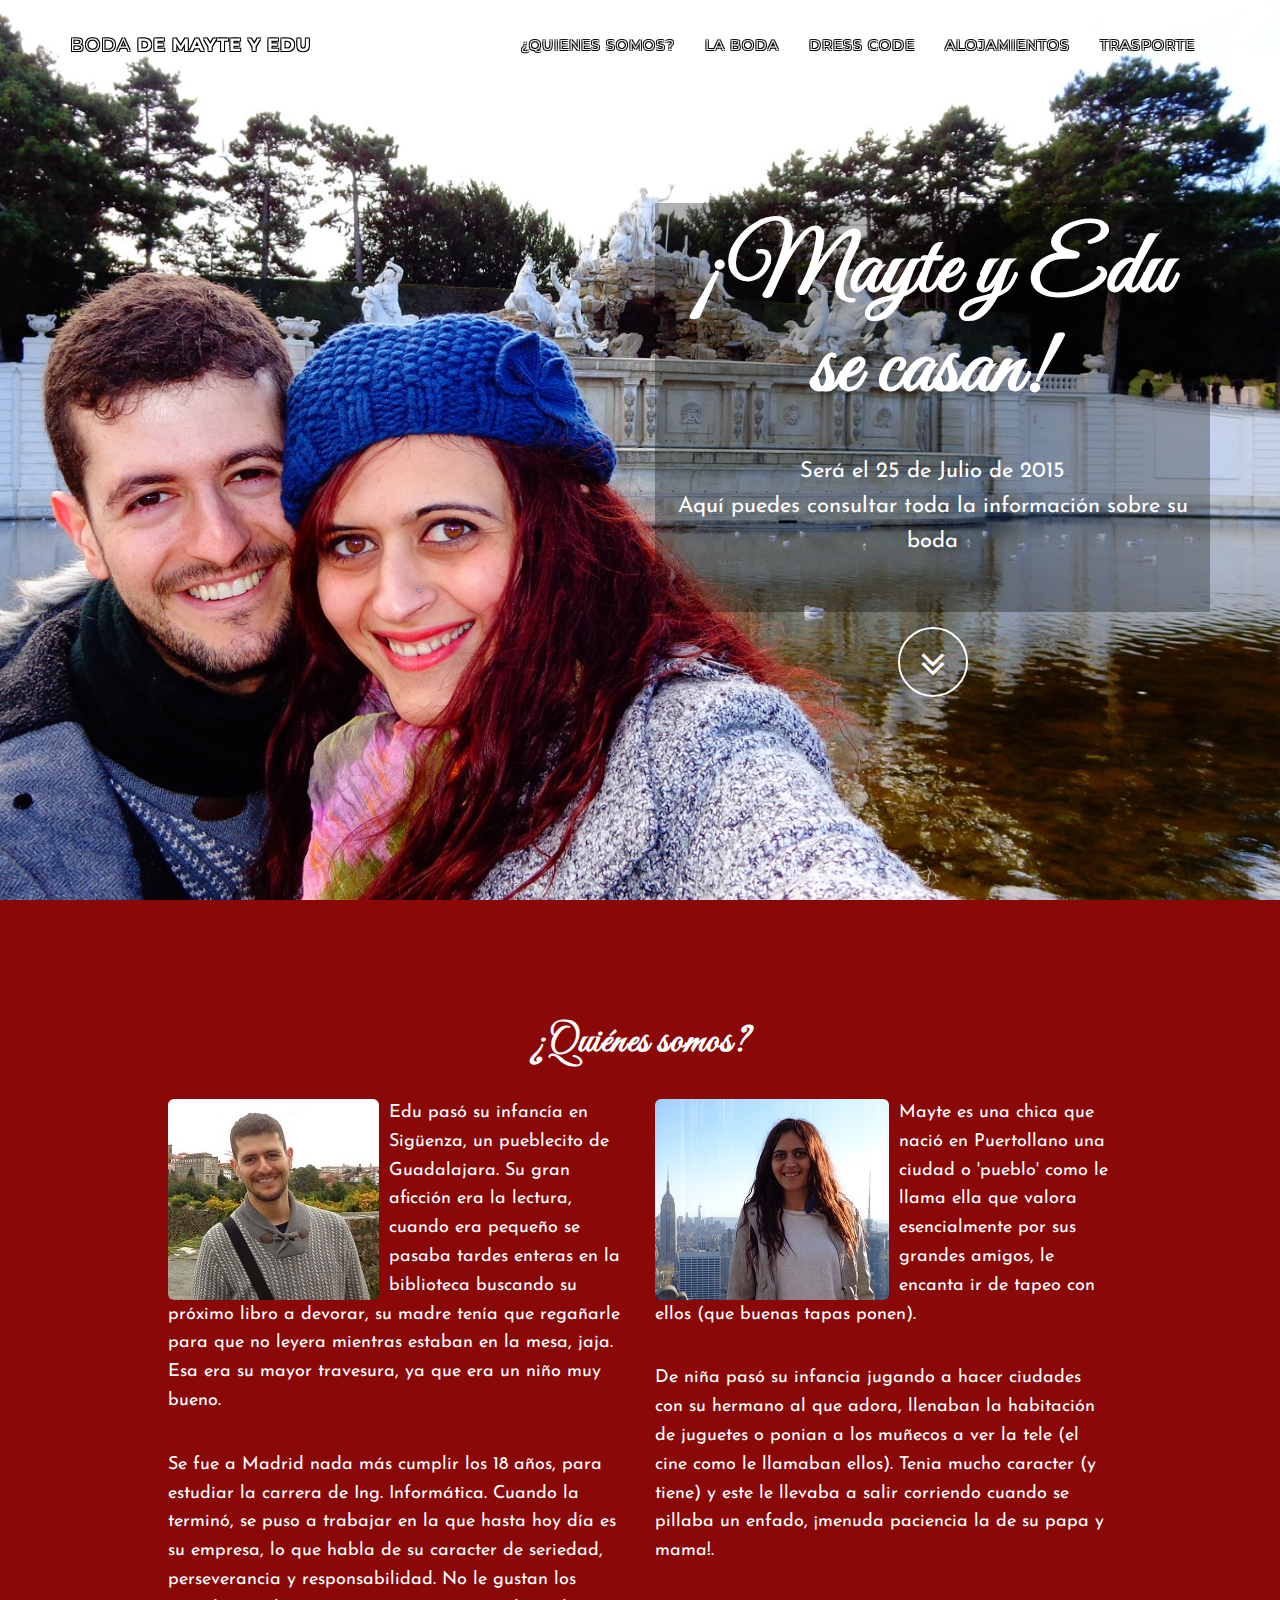
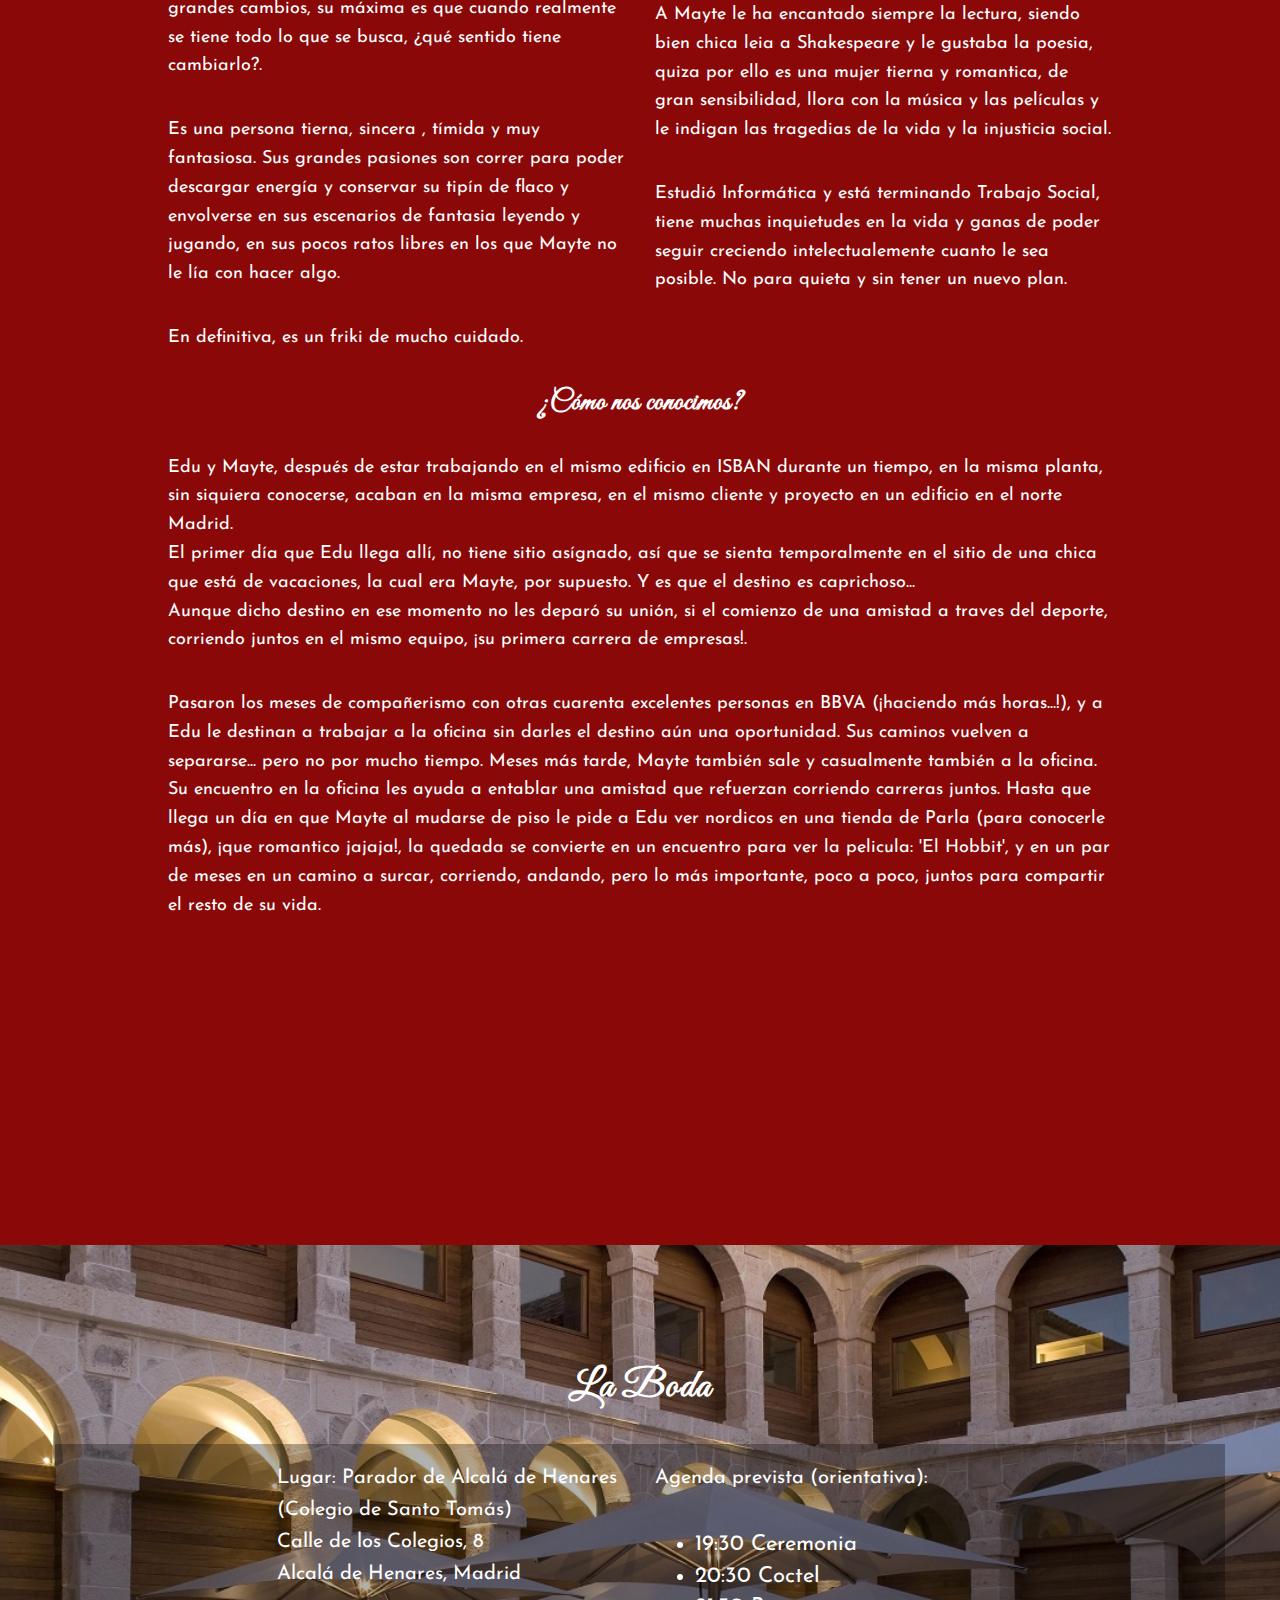
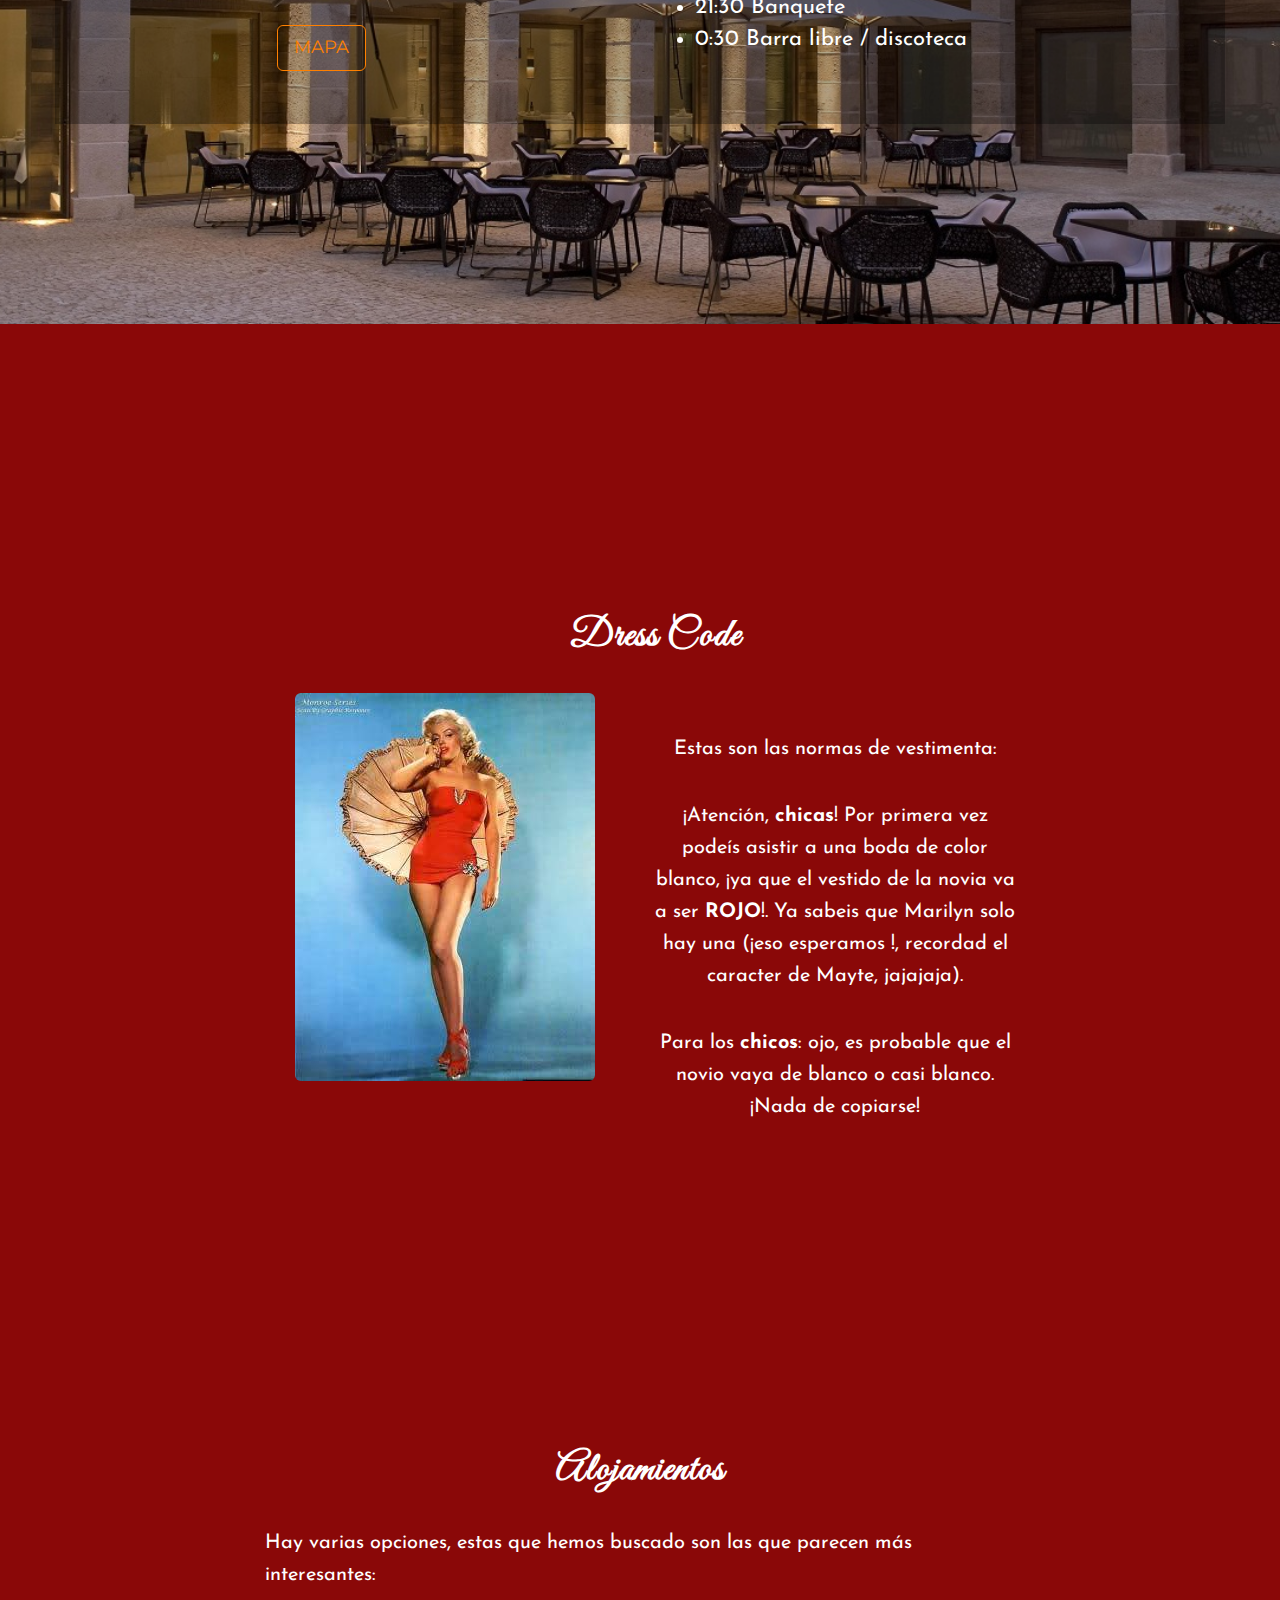
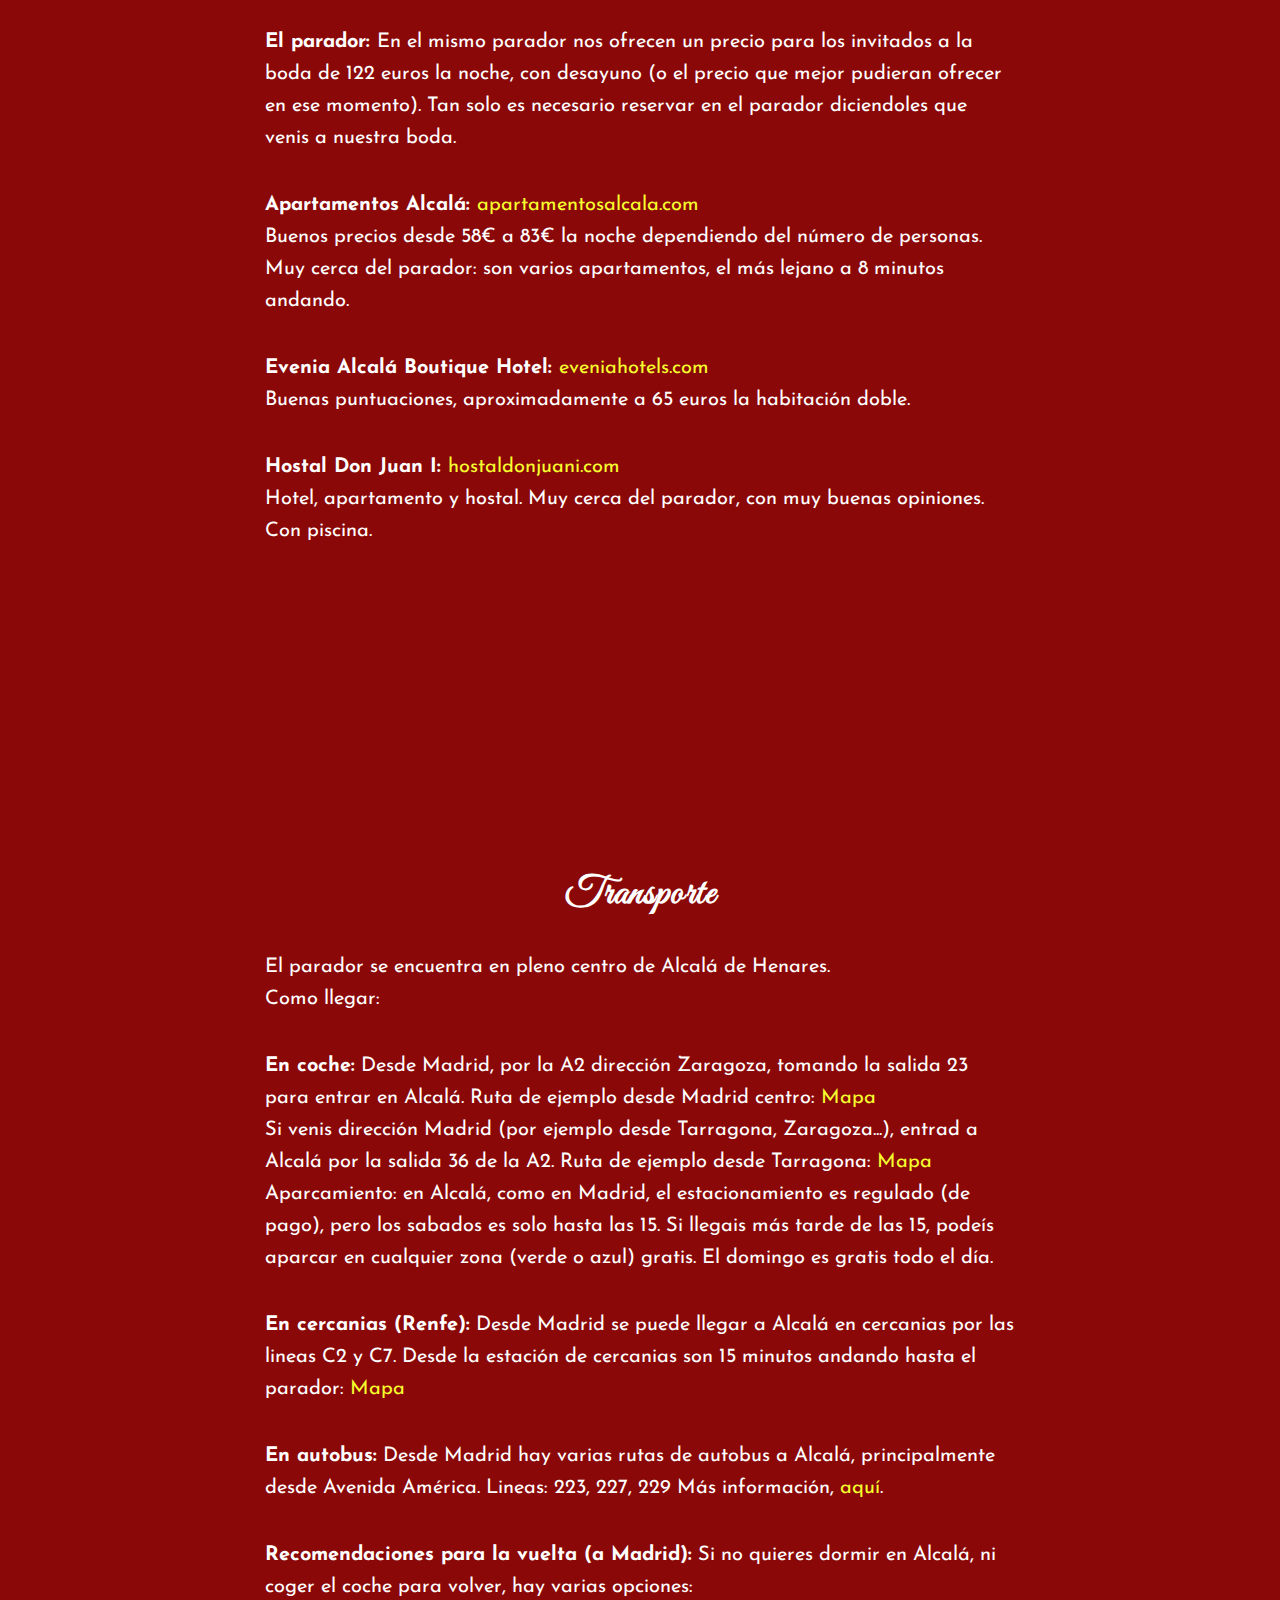
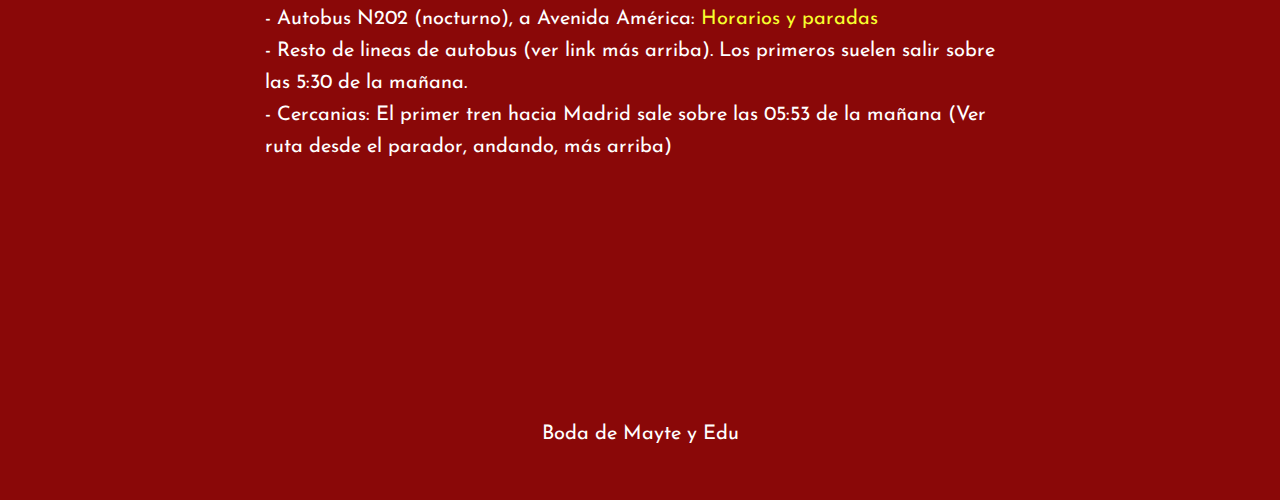
<file: index.html>
<!DOCTYPE html>
<html lang="es">
    <head>
        <meta charset="utf-8">
        <meta http-equiv="X-UA-Compatible" content="IE=edge">
        <meta name="viewport" content="width=device-width, initial-scale=1">
        <meta name="description" content="Web de la boda de Mayte y Edu. Aquí encontrarás toda la información sobre su boda :)">
        <meta name="author" content="Mayte y Edu">
        <title>La boda de Mayte y Edu</title>
        <!-- Bootstrap Core CSS -->
        <link href="css/bootstrap.min.css" rel="stylesheet">
        <!-- Custom CSS -->
        <link href="css/grayscale.css" rel="stylesheet">
        <!-- Custom Fonts -->
        <link href="font-awesome-4.1.0/css/font-awesome.min.css" rel="stylesheet" type="text/css">
        <link href="http://fonts.googleapis.com/css?family=Great+Vibes" rel="stylesheet" type="text/css">
        <link href="http://fonts.googleapis.com/css?family=Josefin+Sans" rel="stylesheet" type="text/css">
        <link href="http://fonts.googleapis.com/css?family=Lora:400,700,400italic,700italic" rel="stylesheet" type="text/css">
        <link href="http://fonts.googleapis.com/css?family=Montserrat:400,700" rel="stylesheet" type="text/css">
        <!-- HTML5 Shim and Respond.js IE8 support of HTML5 elements and media queries -->
        <!-- WARNING: Respond.js doesn't work if you view the page via file:// -->
        <!--[if lt IE 9]>
        <script src="https://oss.maxcdn.com/libs/html5shiv/3.7.0/html5shiv.js"></script>
        <script src="https://oss.maxcdn.com/libs/respond.js/1.4.2/respond.min.js"></script>
        <![endif]-->
    </head>
    <body id="page-top" data-spy="scroll" data-target=".navbar-fixed-top">
        <!-- Navigation -->
        <nav class="navbar navbar-custom navbar-fixed-top" role="navigation">
            <div class="container">
                <div class="navbar-header">
                    <button type="button" class="navbar-toggle" data-toggle="collapse" data-target=".navbar-main-collapse">
                    <i class="fa fa-bars"></i>
                    </button>
                    <a class="navbar-brand page-scroll" href="#page-top">
                        <span class="light">Boda</span> de Mayte y Edu
                    </a>
                </div>
                <!-- Collect the nav links, forms, and other content for toggling -->
                <div class="collapse navbar-collapse navbar-right navbar-main-collapse">
                    <ul class="nav navbar-nav">
                        <!-- Hidden li included to remove active class from about link when scrolled up past about section -->
                        <li class="hidden">
                            <a href="#page-top"></a>
                        </li>
                        <li>
                            <a class="page-scroll" href="#who">&#191;Quienes somos?</a>
                        </li>
                        <li>
                            <a class="page-scroll" href="#wedding">La boda</a>
                        </li>
                        <li>
                            <a class="page-scroll" href="#dresscode">Dress Code</a>
                        </li>
                        <li>
                            <a class="page-scroll" href="#hotels">Alojamientos</a>
                        </li>
                        <li>
                            <a class="page-scroll" href="#transport">Trasporte</a>
                        </li>
                    </ul>
                </div>
                <!-- /.navbar-collapse -->
            </div>
            <!-- /.container -->
        </nav>
        <!-- Intro Header -->
        <header class="intro">
            <div class="intro-body">
                <div class="container">
                    <div class="row">
                        <div class="col-md-6 col-md-offset-6">
                            <div class="opac">
                                <h1 class="brand-heading">&#161;Mayte y Edu se casan!</h1>
                                <p class="intro-text">Ser&aacute; el 25 de Julio de 2015<br>Aqu&iacute; puedes consultar toda la informaci&oacute;n sobre su boda</p>
                            </div>
                            <a href="#who" class="btn btn-circle page-scroll">
                                <i class="fa fa-angle-double-down animated"></i>
                            </a>
                        </div>
                    </div>
                </div>
            </div>
        </header>
        <!-- Who Section -->
        <section id="who" class="container content-section text-center">
            <div class="row">
                <div class="col-lg-8 col-lg-offset-2">
                    <h2>&#191;Qui&eacute;nes somos?</h2>
                </div>
            </div>
            <div class="row">
                <div class="col-lg-5 col-lg-offset-1 text-left">
                    <img src="img/eduPic.jpg" class="img-rounded left-block" alt="Edu" style='float:left;width:211px;height:201px; margin-right:10px;' />
                    <p class="p-little">Edu pas&oacute; su infanc&iacute;a en Sigüenza, un pueblecito de Guadalajara. Su gran aficci&oacute;n era la lectura, cuando era peque&ntilde;o se pasaba tardes enteras en la biblioteca buscando su pr&oacute;ximo libro a devorar, su madre ten&iacute;a que rega&ntilde;arle para que no leyera mientras estaban en la mesa, jaja. Esa era su mayor travesura, ya que era un ni&ntilde;o muy bueno.
                    </p>
                    <p class="p-little">
                    Se fue a Madrid nada m&aacute;s cumplir los 18 a&ntilde;os, para estudiar la carrera de Ing. Inform&aacute;tica. Cuando la termin&oacute;, se puso a trabajar en la que hasta hoy d&iacute;a es su empresa, lo que habla de su caracter de seriedad, perseverancia y responsabilidad.
                    No le gustan los grandes cambios, su m&aacute;xima es que cuando realmente se tiene todo lo que se busca, &#191;qu&eacute; sentido tiene cambiarlo?.
                    </p>
                    <p class="p-little">
                    Es una persona tierna, sincera , t&iacute;mida y muy fantasiosa. Sus grandes pasiones son correr para poder descargar energ&iacute;a y conservar su tip&iacute;n de flaco y envolverse en sus escenarios de fantasia leyendo y jugando, en sus pocos ratos libres en los que Mayte no le l&iacute;a con hacer algo.
                    </p>
                    <p class="p-little">
                    En definitiva, es un friki de mucho cuidado.
                    </p>
                </div>
                <div class="col-lg-5 text-left">
                    <img src="img/maytePic.jpg" class="img-rounded left-block" alt="Mayte" style='float:left;width:234px;height:201px; margin-right:10px;' />
                    <p class="p-little">Mayte es una chica que naci&oacute; en Puertollano una ciudad o 'pueblo' como le llama ella que valora esencialmente por sus grandes amigos, le encanta ir de tapeo con ellos (que buenas tapas ponen).
                    </p>
                    <p class="p-little">
                    De ni&ntilde;a pas&oacute; su infancia jugando a hacer ciudades con su hermano al que adora, llenaban la habitaci&oacute;n de juguetes o ponian a los mu&ntilde;ecos a ver la tele (el cine como le llamaban ellos). Tenia mucho caracter (y tiene) y este le llevaba a salir corriendo cuando se pillaba un enfado, &#161;menuda paciencia la de su papa y mama!.
                    </p>
                    <p class="p-little">
                    A Mayte le ha encantado siempre la lectura, siendo bien chica leia a Shakespeare y le gustaba la poesia, quiza por ello es una mujer tierna y romantica, de gran sensibilidad, llora con la m&uacute;sica y las pel&iacute;culas y le indigan las tragedias de la vida y la injusticia social.
                    </p>
                    <p class="p-little">
                    Estudi&oacute; Inform&aacute;tica y est&aacute; terminando Trabajo Social, tiene muchas inquietudes en la vida y ganas de poder seguir creciendo intelectualemente cuanto le sea posible. No para quieta y sin tener un nuevo plan.
                    </p>
                </div>
            </div>
            <div class="row">
                <div class="col-lg-8 col-lg-offset-2">
                    <h3>&#191;C&oacute;mo nos conocimos?</h3>
                </div>
            </div>
            <div class="row">
                <div class="col-lg-10 col-lg-offset-1 text-left">
                    <p class="p-little">
                    Edu y Mayte, despu&eacute;s de estar trabajando en el mismo edificio en ISBAN durante un tiempo, en la misma planta, sin siquiera conocerse, acaban en la misma empresa, en el mismo cliente y proyecto en un edificio en el norte Madrid.<br/>
                    El primer d&iacute;a que Edu llega all&iacute;, no tiene sitio as&iacute;gnado, as&iacute; que se sienta temporalmente en el sitio de una chica que est&aacute; de vacaciones, la cual era Mayte, por supuesto. Y es que el destino es caprichoso...<br/>
                    Aunque dicho destino en ese momento no les depar&oacute; su uni&oacute;n, si el comienzo de una amistad a traves del deporte, corriendo juntos en el mismo equipo, &#161;su primera carrera de empresas!.
                    </p>
                    <p class="p-little">
                    Pasaron los meses de compa&ntilde;erismo con otras cuarenta excelentes personas en BBVA (&#161;haciendo m&aacute;s horas...!), y a Edu le destinan a trabajar a la oficina sin darles el destino a&uacute;n una oportunidad. Sus caminos vuelven a separarse... pero no por mucho tiempo. Meses m&aacute;s tarde, Mayte tambi&eacute;n sale y casualmente tambi&eacute;n a la oficina. <br/>
                    Su encuentro en la oficina les ayuda a entablar una amistad que refuerzan corriendo carreras juntos. Hasta que llega un d&iacute;a en que Mayte al mudarse de piso le pide a Edu ver nordicos en una tienda de Parla (para conocerle m&aacute;s), &#161;que romantico jajaja!, la quedada se convierte en un encuentro para ver la pelicula: 'El Hobbit', y en un par de meses en un camino a surcar, corriendo, andando, pero lo m&aacute;s importante, poco a poco, juntos para compartir el resto de su vida.
                    </p>
                </div>
            </div>
        </section>
        <!-- Wedding Section -->
        <section id="wedding" class="content-section text-center">
            <div class="content-bk-section">
                <div class="container">
                    <div class="col-lg-8 col-lg-offset-2">
                        <h2>La Boda</h2>
                    </div>
                </div>
                <div class="container opac">
                    <div class="col-lg-4 col-lg-offset-2 text-left">
                        <p>Lugar: Parador de Alcal&aacute; de Henares <br/>
                        (Colegio de Santo Tom&aacute;s) <br/>
                        Calle de los Colegios, 8 <br/>
                        Alcal&aacute; de Henares, Madrid </p>
                        <p class="text-left">
                        <a class="btn btn-default btn-lg" href="https://goo.gl/maps/chOqP" target="_blank">
                            Mapa
                        </a>
                        </p>
                    </div>
                    <div class="col-lg-4 text-left">
                        <p>Agenda prevista (orientativa):</p>
                        <ul>
                            <li> 19:30 Ceremonia</li>
                            <li> 20:30 Coctel</li>
                            <li> 21:30 Banquete</li>
                            <li> 0:30 Barra libre / discoteca</li>
                        </ul>
                    </div>
                </div>
            </div>
        </section>
        <!-- Dress Code Section -->
        <section id="dresscode" class="container content-section text-center">
            <div class="container">
                <div class="col-lg-8 col-lg-offset-2">
                    <h2>Dress Code</h2>
                </div>
            </div>
            <div class="row">
                <div class="col-lg-4 col-lg-offset-2">
                    <img src="img/marylin.jpg" class="img-rounded center-block" alt="Marilyn en traje de ba&ntilde;o..." />
                </div>
                <div class="col-lg-4">
                    <p style="margin-top: 40px">
                    Estas son las normas de vestimenta:
                    </p>
                    <p>
                    &#161;Atenci&oacute;n, <strong>chicas</strong>! Por primera vez pode&iacute;s asistir a una boda de color blanco, &#161;ya que el vestido de la novia va a ser <strong>ROJO</strong>!. Ya sabeis que Marilyn solo hay una (&#161;eso esperamos !, recordad el caracter de Mayte, jajajaja).
                    </p>
                    <p>
                    Para los <strong>chicos</strong>: ojo, es probable que el novio vaya de blanco o casi blanco. &#161;Nada de copiarse!
                    </p>
                </div>
            </div>
        </section>
        
        <!-- Hotels Section -->
        <section id="hotels" class="container content-section text-center">
            <div class="row">
                <div class="col-lg-8 col-lg-offset-2">
                    <h2>Alojamientos</h2>
                    <div class="text-left">
                        <p>
                        Hay varias opciones, estas que hemos buscado son las que parecen m&aacute;s interesantes:
                        </p>
                        <p>
                        <strong>El parador: </strong> En el mismo parador nos ofrecen un precio para los invitados a la boda de 122 euros la noche, con desayuno (o el precio que mejor pudieran ofrecer en ese momento). Tan solo es necesario reservar en el parador diciendoles que venis a nuestra boda.
                        </p>
                        <p>
                        <strong>Apartamentos Alcal&aacute;: </strong> <a href="http://apartamentosalcala.com/" target="_blank">apartamentosalcala.com</a> <br/>
                        Buenos precios desde 58€ a 83€ la noche dependiendo del n&uacute;mero de personas. <br/>
                        Muy cerca del parador: son varios apartamentos, el m&aacute;s lejano a 8 minutos andando. <br/>
                        </p>
                        <p>
                        <strong>Evenia Alcal&aacute; Boutique Hotel: </strong> <a href="http://www.eveniahotels.com/eveniaalcalaboutique" target="_blank">eveniahotels.com</a> <br/>
                        Buenas puntuaciones, aproximadamente a 65 euros la habitaci&oacute;n doble. <br/>
                        </p>
                        <p>
                        <strong>Hostal Don Juan I: </strong> <a href="http://hostaldonjuani.com/" target="_blank">hostaldonjuani.com</a> <br/>
                        Hotel, apartamento y hostal. Muy cerca del parador, con muy buenas opiniones. Con piscina.
                        </p>                        
                    </div>
                </div>
            </div>
        </section>
        <!-- Transport Section -->
        <section id="transport" class="container content-section text-center">
            <div class="row">
                <div class="col-lg-8 col-lg-offset-2">
                    <h2>Transporte</h2>
                    <div class="text-left">
                        <p>
                        El parador se encuentra en pleno centro de Alcal&aacute; de Henares. <br/>
                        Como llegar:
                        </p>
                        <p><strong>En coche:</strong> Desde Madrid, por la A2 direcci&oacute;n Zaragoza, tomando la salida 23 para entrar en Alcal&aacute;. Ruta de ejemplo desde Madrid centro: <a href="https://goo.gl/maps/DAsVb" target="_blank">Mapa</a> <br/>
                        Si venis direcci&oacute;n Madrid (por ejemplo desde Tarragona, Zaragoza...), entrad a Alcal&aacute; por la salida 36 de la A2. Ruta de ejemplo desde Tarragona: <a href="https://goo.gl/maps/Cf2Uf" target="_blank">Mapa</a><br/>
                        Aparcamiento: en Alcal&aacute;, como en Madrid, el estacionamiento es regulado (de pago), pero los sabados es solo hasta las 15. Si llegais m&aacute;s tarde de las 15, pode&iacute;s aparcar en cualquier zona (verde o azul) gratis. El domingo es gratis todo el d&iacute;a.
                        </p>
                        <p><strong>En cercanias (Renfe):</strong> Desde Madrid se puede llegar a Alcal&aacute; en cercanias por las lineas C2 y C7. Desde la estaci&oacute;n de cercanias son 15 minutos andando hasta el parador: <a href="https://goo.gl/maps/INuPz" target="_blank">Mapa</a>
                        </p>
                        <p><strong>En autobus:</strong> Desde Madrid hay varias rutas de autobus a Alcal&aacute;, principalmente desde Avenida Am&eacute;rica. Lineas: 223, 227, 229 M&aacute;s informaci&oacute;n, <a href="http://www.ayto-alcaladehenares.es/portalAlcala/contenedor1.jsp?seccion=s_fdes_d4_v1.jsp&amp;codbusqueda=454&amp;codResi=1&amp;codMenuPN=2&amp;codMenuSN=195&amp;codMenuTN=380&amp;codMenu=480" target="_blank">aqu&iacute;</a>.
                        </p>
                        <p><strong>Recomendaciones para la vuelta (a Madrid):</strong> Si no quieres dormir en Alcal&aacute;, ni coger el coche para volver, hay varias opciones:
                        <br/>
                        - Autobus N202 (nocturno), a Avenida Am&eacute;rica: <a href="http://www.ctm-madrid.es/servlet/RedTransServlet?xh_ACCION=0&amp;xh_TIPO=30&amp;xh_PAGINA=8&amp;xh_COMODIN=202&amp;nocturnas.x=54&amp;nocturnas.y=6" target="_blank">Horarios y paradas</a>
                        <br/>
                        - Resto de lineas de autobus (ver link m&aacute;s arriba). Los primeros suelen salir sobre las 5:30 de la ma&ntilde;ana.
                        <br/>
                        - Cercanias: El primer tren hacia Madrid sale sobre las 05:53 de la ma&ntilde;ana (Ver ruta desde el parador, andando, m&aacute;s arriba)
                        </p>
                    </div>
                </div>
            </div>
        </section>
        
        <!-- Footer -->
        <footer>
            <div class="container text-center">
                <p>Boda de Mayte y Edu</p>
            </div>
        </footer>
        <!-- jQuery Version 1.11.0 -->
        <script src="js/jquery-1.11.0.js"></script>
        <!-- Bootstrap Core JavaScript -->
        <script src="js/bootstrap.min.js"></script>
        <!-- Plugin JavaScript -->
        <script src="js/jquery.easing.min.js"></script>
        <!-- Custom Theme JavaScript -->
        <script src="js/grayscale.js"></script>
        <script>
        (function(i,s,o,g,r,a,m){i['GoogleAnalyticsObject']=r;i[r]=i[r]||function(){
        (i[r].q=i[r].q||[]).push(arguments)},i[r].l=1*new Date();a=s.createElement(o),
        m=s.getElementsByTagName(o)[0];a.async=1;a.src=g;m.parentNode.insertBefore(a,m)
        })(window,document,'script','//www.google-analytics.com/analytics.js','ga');
        ga('create', 'UA-54622865-1', 'auto');
        ga('send', 'pageview');
        </script>
    </body>
</html>
</file>
<file: css/grayscale.css>
/*!
 * Start Bootstrap - Grayscale Bootstrap Theme (http://startbootstrap.com)
 * Code licensed under the Apache License v2.0.
 * For details, see http://www.apache.org/licenses/LICENSE-2.0.
 */

body {
    width: 100%;
    height: 100%;
    font-family: "Josefin Sans","Helvetica Neue",Helvetica,Arial,sans-serif;
    color: #fff;
    background-color: #8A0808;
}

html {
    width: 100%;
    height: 100%;
}

h1,
h2,
h4,
h5,
h6 {
    margin: 0 0 35px;    
    font-family: "Great Vibes","Helvetica Neue",Helvetica,Arial,sans-serif;
    font-weight: 700;
    letter-spacing: 1px;
    font-size: 40px;
}

h3 {
    margin: 0 0 35px;    
    font-family: "Great Vibes","Helvetica Neue",Helvetica,Arial,sans-serif;
    font-weight: 700;
    letter-spacing: 1px;
    font-size: 28px;
}

p {
    margin: 0 0 25px;
    font-size: 18px;
    line-height: 1.5;
}

.p-little {
    font-size: 16px;    
}

@media(min-width:767px) {
    p {
        margin: 0 0 35px;
        font-size: 20px;
        line-height: 1.6;
    }

    .p-little {
        font-size: 18px;    
    }
}

a {
    color: #F7FE2E;
    -webkit-transition: all .2s ease-in-out;
    -moz-transition: all .2s ease-in-out;
    transition: all .2s ease-in-out;
}

a:hover,
a:focus {
    text-decoration: none;
    color: #AEB404;
}

.light {
    font-weight: 400;
}

.navbar-custom {
    margin-bottom: 0;
    border-bottom: 1px solid rgba(255,255,255,.3);
    text-transform: uppercase;
    font-family: Montserrat,"Helvetica Neue",Helvetica,Arial,sans-serif;
    background-color: #8A0808;
}

.navbar-custom .navbar-brand {
    font-weight: 700;
}

.navbar-custom .navbar-brand:focus {
    outline: 0;
}

.navbar-custom .navbar-brand .navbar-toggle {
    padding: 4px 6px;
    font-size: 16px;
    color: #fff;
    text-shadow: -1px -1px 0 #000,
    1px -1px 0 #000,
   -1px 1px 0 #000,
    1px 1px 0 #000;
}

.navbar-custom .navbar-brand .navbar-toggle:focus,
.navbar-custom .navbar-brand .navbar-toggle:active {
    outline: 0;
}

.navbar-custom a {
    color: #fff;
    text-shadow: -1px -1px 0 #000,
    1px -1px 0 #000,
   -1px 1px 0 #000,
    1px 1px 0 #000;
}

.navbar-custom .nav li.active {
    outline: nonte;
    background-color: rgba(255,255,255,.3);
}

.navbar-custom .nav li a {
    -webkit-transition: background .3s ease-in-out;
    -moz-transition: background .3s ease-in-out;
    transition: background .3s ease-in-out;
}

.navbar-custom .nav li a:hover,
.navbar-custom .nav li a:focus,
.navbar-custom .nav li a.active {
    outline: 0;
    background-color: rgba(255,255,255,.3);
}

@media(min-width:767px) {
    .navbar {
        padding: 20px 0;
        border-bottom: 0;
        letter-spacing: 1px;
        background: 0 0;
        -webkit-transition: background .5s ease-in-out,padding .5s ease-in-out;
        -moz-transition: background .5s ease-in-out,padding .5s ease-in-out;
        transition: background .5s ease-in-out,padding .5s ease-in-out;
    }

    .top-nav-collapse {
        padding: 0;
        background-color: #8A0808;
    }

    .navbar-custom.top-nav-collapse {
        border-bottom: 1px solid rgba(255,255,255,.3);
    }
}

.intro {
    display: table;
    width: 100%;
    height: auto;
    padding: 100px 0;
    text-align: center;
    color: #fff;
    background: url(../img/recortada6-2.jpg) no-repeat bottom left scroll;
    background-color: #8A0808;
    -webkit-background-size: cover;
    -moz-background-size: cover;
    background-size: cover;
    -o-background-size: cover;
}

.intro .intro-body {
    display: table-cell;
    vertical-align: middle;
}

.intro .intro-body .brand-heading {
    font-size: 40px;    
}

.intro .intro-body .intro-text {
    font-size: 18px;    
}

@media(min-width:767px) {
    .intro {
        height: 100%;
        padding: 0;
    }

    .intro .intro-body .brand-heading {
        font-size: 90px;
        opacity: 1;
    }

    .intro .intro-body .intro-text {
        font-size: 22px;
        opacity: 1;
    }
}

.btn-circle {
    width: 70px;
    height: 70px;
    margin-top: 15px;
    padding: 7px 16px;
    border: 2px solid #fff;
    border-radius: 35px;
    font-size: 40px;
    color: #fff;
    background: 0 0;
    -webkit-transition: background .3s ease-in-out;
    -moz-transition: background .3s ease-in-out;
    transition: background .3s ease-in-out;
}

.btn-circle:hover,
.btn-circle:focus {
    outline: 0;
    color: #fff;
    background: rgba(255,255,255,.1);
}

.btn-circle i.animated {
    -webkit-transition-property: -webkit-transform;
    -webkit-transition-duration: 1s;
    -moz-transition-property: -moz-transform;
    -moz-transition-duration: 1s;
}

.btn-circle:hover i.animated {
    -webkit-animation-name: pulse;
    -moz-animation-name: pulse;
    -webkit-animation-duration: 1.5s;
    -moz-animation-duration: 1.5s;
    -webkit-animation-iteration-count: infinite;
    -moz-animation-iteration-count: infinite;
    -webkit-animation-timing-function: linear;
    -moz-animation-timing-function: linear;
}

@-webkit-keyframes pulse {    
    0 {
        -webkit-transform: scale(1);
        transform: scale(1);
    }

    50% {
        -webkit-transform: scale(1.2);
        transform: scale(1.2);
    }

    100% {
        -webkit-transform: scale(1);
        transform: scale(1);
    }
}

@-moz-keyframes pulse {    
    0 {
        -moz-transform: scale(1);
        transform: scale(1);
    }

    50% {
        -moz-transform: scale(1.2);
        transform: scale(1.2);
    }

    100% {
        -moz-transform: scale(1);
        transform: scale(1);
    }
}

.content-section {
    padding-top: 100px;
}

.content-bk-section {
    width: 100%;
    padding: 50px 0;
    color: #fff;
    background: url(../img/paradorAlcala.jpg) no-repeat top center scroll;
    background-color: #000;
    -webkit-background-size: cover;
    -moz-background-size: cover;
    background-size: cover;
    -o-background-size: cover;
}

#map {
    width: 100%;
    height: 200px;
    margin-top: 100px;
}

@media(min-width:767px) {
    .content-section {
        padding-top: 120px;
        padding-bottom: 170px;
    }

    .content-bk-section {
        padding-top: 120px;
        padding-bottom: 200px;
    }

    #map {
        height: 400px;
        margin-top: 250px;
    }
}

.btn {
    text-transform: uppercase;
    font-family: Montserrat,"Helvetica Neue",Helvetica,Arial,sans-serif;
    font-weight: 400;
    -webkit-transition: all .3s ease-in-out;
    -moz-transition: all .3s ease-in-out;
    transition: all .3s ease-in-out;
}

.btn-default {
    border: 1px solid #FF8000;
    color: #FF8000;
    background-color: transparent;
}

.btn-default:hover,
.btn-default:focus {
    border: 1px solid #FF8000;
    outline: 0;
    color: #000;
    background-color: #FF8000;
}

ul.banner-social-buttons {
    margin-top: 0;
}

@media(max-width:1199px) {
    ul.banner-social-buttons {
        margin-top: 15px;
    }
}

@media(max-width:767px) {
    ul.banner-social-buttons li {
        display: block;
        margin-bottom: 20px;
        padding: 0;
    }

    ul.banner-social-buttons li:last-child {
        margin-bottom: 0;
    }
}

footer {
    padding: 50px 0;
}

footer p {
    margin: 0;
}

::-moz-selection {
    text-shadow: none;
    background: #fcfcfc;
    background: rgba(255,255,255,.2);
}

::selection {
    text-shadow: none;
    background: #fcfcfc;
    background: rgba(255,255,255,.2);
}

img::selection {
    background: 0 0;
}

img::-moz-selection {
    background: 0 0;
}

body {
    webkit-tap-highlight-color: rgba(255,255,255,.2);
}

.opac {    
    padding: 18px;
    /* Fallback for web browsers that doesn't support RGBa */
    background: rgb(0, 0, 0);
    /* RGBa with 0.7 opacity */
    background: rgba(0, 0, 0, 0.3);
}

.opac ul li {
    font-size: 22px;
}
</file>
